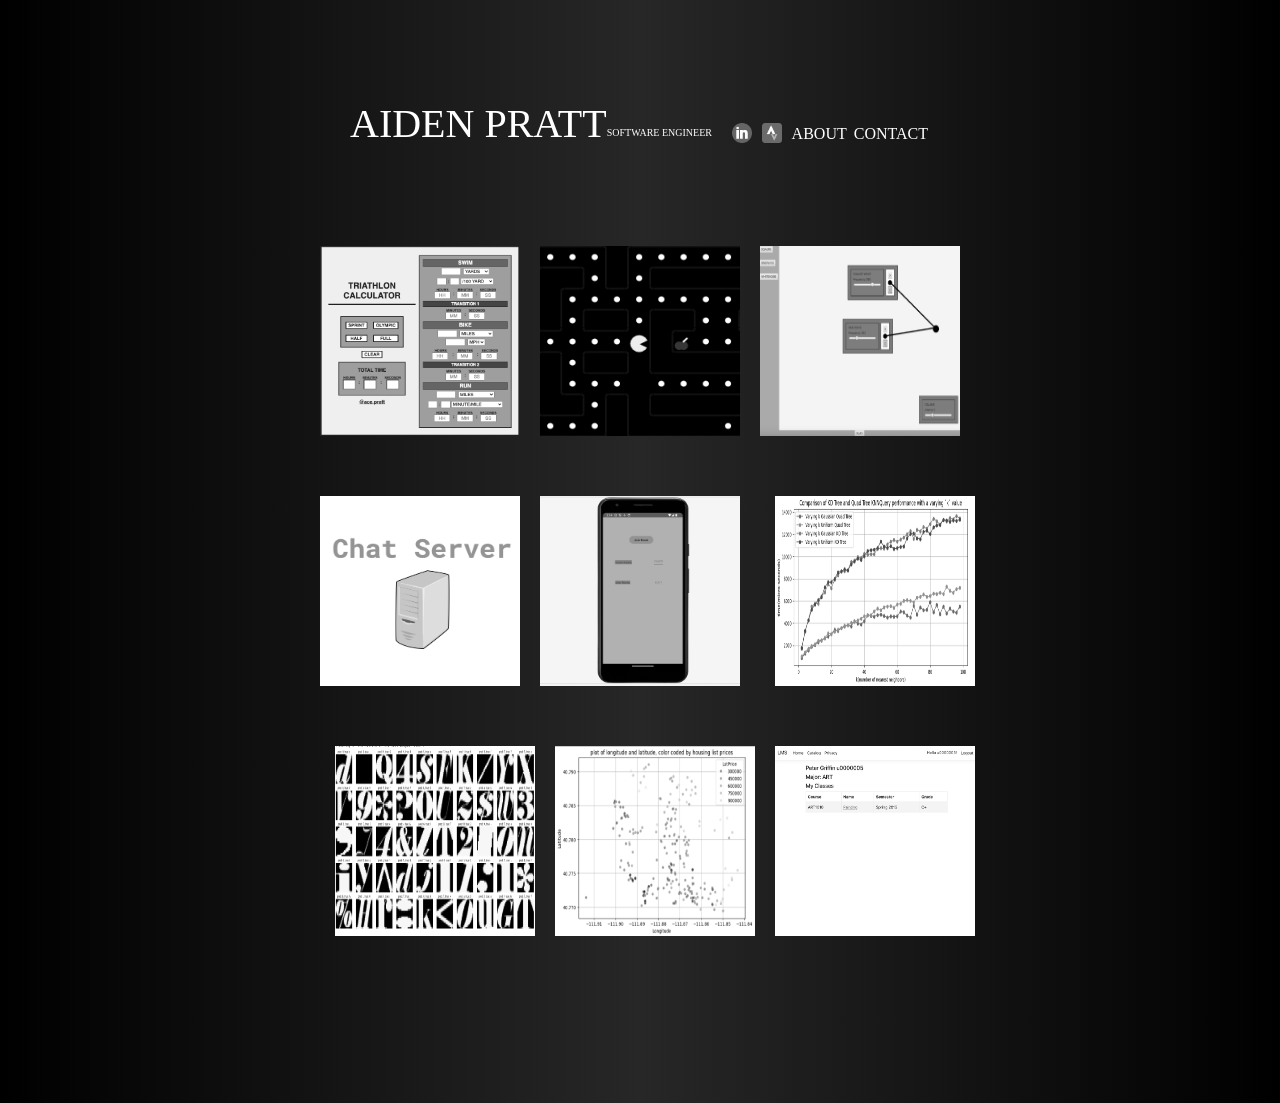
<file: index.html>
<html lang="EN">
<meta charset="UTF-8">

<head>
    <link rel="stylesheet" type="text/css" href="style.css">
    <title>Aiden Pratt</title>

</head>

<body>
    <div id="topHeader">
        <div id="intro">
            <header id="name">AIDEN PRATT</header>
            <p id="desc">SOFTWARE ENGINEER</p>
        </div>
        <div id="contactSection">
            <a id="linkedIn" href="https://www.linkedin.com/in/aiden-pratt-569b54171/" target="_blank">
                <img id="linkedInImage" class="BW" src="images/linkedin-image.JPG" alt="linkedIn">
            </a>
            <a id="myStrava" href="https://www.strava.com/athletes/32689106" target="_blank">
                <img id="stravaImage" class="BW" src="images/strava-image.JPG" alt="myStrava">
            </a>
            <p id="aboutButton">ABOUT</p>
            <p id="email" data-email="prattaiden8@gmail.com">CONTACT</p>
        </div>
    </div>

    <div id="aboutSection" style="display: none">
        <button id="closeAbout">X</button>
        <div id="aboutWords">
            <p id="paragraphMe">I am currently pursuing a Master's degree in Software Development at the University of Utah, combining my technical skills with a Bachelor’s degree in Biology to bridge the gap between biotech and software. My background includes three years of hands-on work in molecular biology and biotech labs, where I focused on process improvement, data-driven research, and collaboration to advance product quality and efficiency. This experience inspired me to pivot toward software development, where I’m eager to apply my skills to computational biology, bioinformatics, and other technical roles within biotech.

                With a strong foundation in programming languages like Python, Java, C++, and JavaScript, and experience with machine learning, I’m looking to support biotech innovation through data analysis, automation, and scalable software solutions. In particular, I’m drawn to roles where I can harness the power of data to drive advancements in biocomputing, next-gen sequencing, and clinical research.

                Outside of work, I’m a dedicated triathlete, continuously setting and reaching ambitious goals in swimming, biking, and running. This passion for high-level competition reflects my commitment to challenges and growth qualities I bring to both my personal pursuits and my professional ambitions.</p>
        </div>
        <img id="running" class="image" src="images/aidenrun.JPG" alt="">
    </div>

    <div id="linksMe">
        <div class="port-row">
            <div class="port-item">
                <div>
                    <label id="triCalc">Triathlon Calculator</label>
                    <a id="myExtension"
                        href="https://chromewebstore.google.com/detail/triathlon-race-calculator/fhkponkljcnnmoblccmoneaofkpkbgeb"
                        target="_blank">
                        <img id="extensionImage" class="BW" src="images/extension-image.JPG" alt="my Extension">
                    </a>
                </div>
            </div>
            <div class="port-item">
                <div>
                    <label id="mazeSolver">Maze Solver</label>
                    <a id="myPuzzle" href="https://github.com/prattaiden/PortfolioAidenPratt/tree/main/Maze"
                        target="_blank">
                        <img id="puzzleImage" class="BW" src="images/maze-image.JPG" alt="my Puzzle">
                    </a>
                </div>
            </div>
            <div class="port-item">
                <div>
                    <label id="Synthesizer">Sound Synthesizer</label>
                    <a id="mySynthesizer" href="https://github.com/prattaiden/PortfolioAidenPratt/tree/main/Synthesizer"
                        target="_blank">
                        <img id="synthImage" class="BW" src="images/synth-image.JPG" alt="my Synthesizer">
                    </a>
                </div>
            </div>
        </div>
        <div class="port-row">
            <div class="port-item">
                <div>
                    <label id="Server">Web Chat Server</label>
                    <a id="myServer" href="https://github.com/prattaiden/PortfolioAidenPratt/tree/main/Server"
                        target="_blank">
                        <img id="serverImage" class="BW" src="images/server-image.JPG" alt="my Server">
                    </a>
                </div>
            </div>
            <div class="port-item">
                <div>
                    <label id="Android">Android Chap App</label>
                    <a id="myAndroid" href="https://github.com/prattaiden/PortfolioAidenPratt/tree/main/AndroidMSG"
                        target="_blank">
                        <img id="androidImage" class="BW" src="images/android-image.JPG" alt="my Android">
                    </a>
                </div>
            </div>
            <div class="port-item">
                <div>
                    <label id="DLang">Spatial Data Structures</label>
                    <a id="DataStructures" href="https://github.com/prattaiden/PortfolioAidenPratt/tree/main/SpatialDataStructures"
                       target="_blank">
                        <img id="datastructures_image" class="BW" src="images/datastructures-image.JPG" alt="my Data">
                    </a>
                </div>
            </div>
        </div>
        <div class = "port-row">
            <div class="port-item">
                <div>
                    <label id="PyTorch">Character Classification</label>
                    <a id="CharClassification" href="https://github.com/prattaiden/PortfolioAidenPratt/tree/main/Char_Classification"
                       target="_blank">
                        <img id="chars_image" class="BW" src="images/Chars.JPG" alt="my Chars">
                    </a>
                </div>
            </div>
            <div class="port-item">
                <div>
                    <label id="House">Housing Data</label>
                    <a id="myHouse" href="https://github.com/prattaiden/PortfolioAidenPratt/tree/main/SLC_HousingData"
                       target="_blank">
                        <img id="housing_data_image" class="BW" src="images/housing_data.JPG" alt="my House">
                    </a>
                </div>
            </div>
            <div class="port-item">
                <div>
                    <label id="LMS">LMS</label>
                    <a id="myLMS" href="https://github.com/prattaiden/PortfolioAidenPratt/tree/main/Pratt_LMS"
                       target="_blank">
                        <img id="lms_image" class="BW" src="images/LMS.png" alt="my LMS">
                    </a>
                </div>
            </div>
        </div>
    </div>

    <script defer type="text/javascript" src="aiden.js"></script>

</body>

</html>
</file>
<file: style.css>
/*---------------------------------body-----------------------*/
body {
    background: linear-gradient(to right, #000000 0%, #282727 50%, #000000 100%);
    text-align: center;
    margin: 100px 350px 200px;
}

#topHeader{
    display: flex;
    justify-content: space-between;
    align-content: center;
}
/*name*/
#name {
    color: #ffffff;
    font-size: 40px;
    font-family: "Roboto Light", serif;
}
#desc{
    color: #ffffff;
    font-size: 10px;
    font-family: "Roboto Light", serif;
    margin-top: 27px;
}

#intro{
    display: flex;
    align-items: flex-start;
    flex-direction: row;
}

#contactSection{
    display: flex;
    align-items: flex-end;
}

#aboutButton{
    align-content: center;
    color: white;
    cursor: pointer;
    margin: 5px;
    font-family: "Roboto Light", serif;
}

#email{
    color: #ffffff;
    font-family: "Roboto Light", serif;
    margin: 5px 2px 5px;
    cursor: pointer;
}

#linkedInImage, #stravaImage{
    width: 20px;
    height: 20px;
}

#linkedIn, #myStrava{
    width: 20px;
    height: 20px;
    margin: 5px;
    display: inline-block;
}

/*---------------------about--------------------*/
#aboutSection{
    display: flex;
    justify-content: center;
    align-items: center;
    margin: 40px 20px 20px;
}

#closeAbout{
    background-color: #3a3838;
    color: #ea651b;
    cursor: pointer;
}

#paragraphMe{
    font-size: 20px;
    font-family: "Roboto Light", serif;
    color: #ffffff;
    margin-right: 50px;
    margin-bottom: 10px;
}

#aboutWords{
    text-align: center;
}

#running{
    width: 512px;
    height: 342px;
    border: 4px solid #ea651b;
    align-content: center;
}


/*----------------------portfolio section-----------------------*/

/*div containing the images and links*/
#linksMe{
    margin: 5px 100px 100px;
    display: flex;
    align-items: center;
    flex-direction: column;
    text-align: center;
}

.port-row{
    display: flex;
    justify-content: center;
    margin-top: 40px;
}

.port-item {
    width: 200px;
    height: 190px;
    flex: 0 0 calc(15% - 20px);
    box-sizing: border-box;
    margin: 10px;
    position: relative;
}

/*LABEL*/
#triCalc,
#mazeSolver,
#Synthesizer,
#Server,
#Android,
#House,
#Dlang,
#PyTorch,
#LMS{
    color: #ea651b;
    font-size: 20px;
    font-family: "Roboto Light", serif;
    text-align: center;
    visibility: hidden;
}

/*link*/
#myExtension,
#myPuzzle,
#mySynthesizer,
#myAndroid,
#myServer,
#House,
#Dlang,
#PyTorch,
#LMS{
    display: flex;
    flex-direction: column;
    align-items: center;
}

/*images*/
#extensionImage,
#puzzleImage,
#synthImage,
#androidImage,
#serverImage,
#housing_data_image,
#datastructures_image,
#chars_image,
#lms_image{
    width: 200px;
    height: 190px;
    margin: 20px 15px 20px;
    transform-origin: center center;
}


.BW {
    filter: grayscale(100%);
}
</file>
